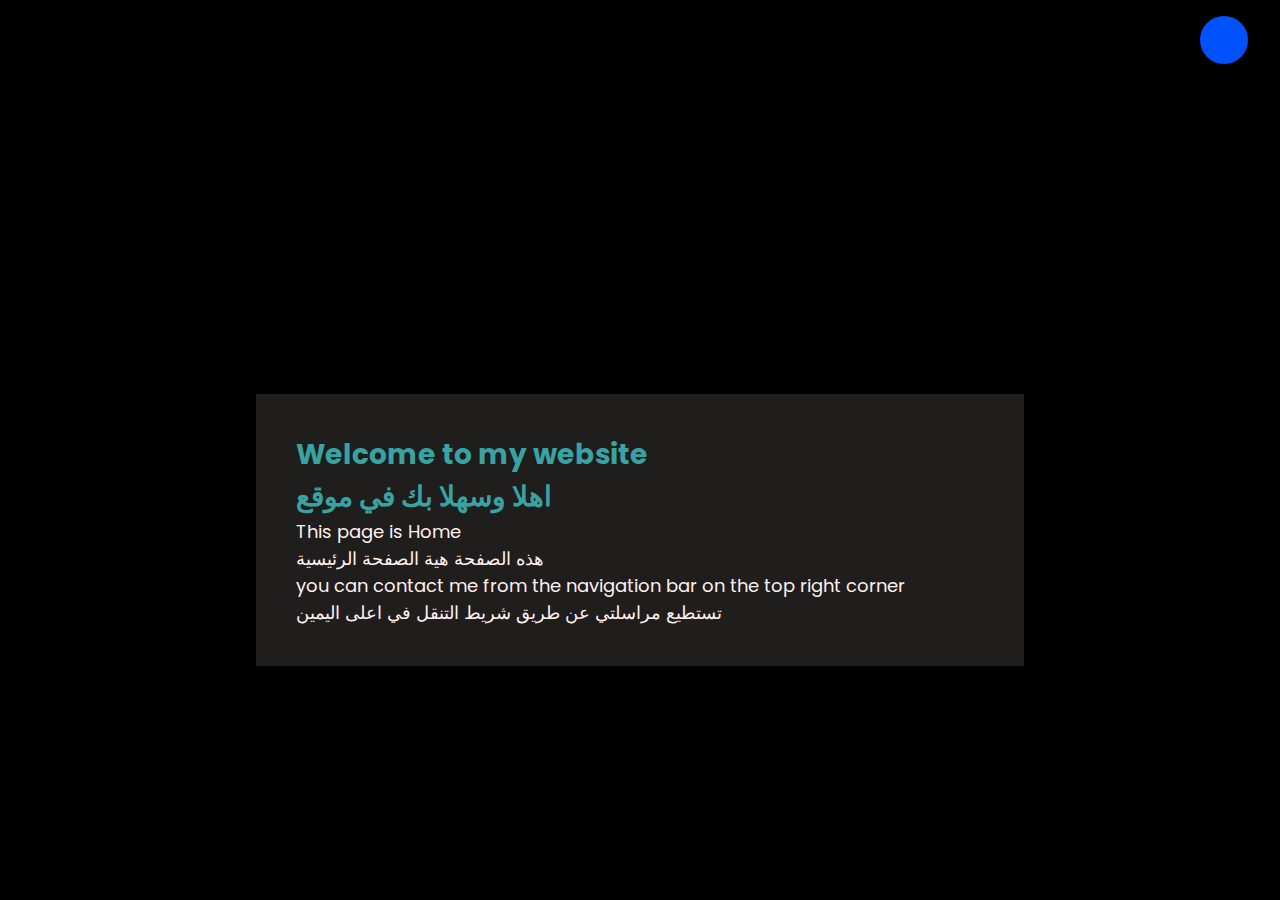
<file: index.html>
<!DOCTYPE html>
<html lang="en">
<head>
    <meta name="viewport" content="width=device-width, initial-scale=1.0">
    <title>Muhanad webpage</title>
    <link rel="stylesheet" type="text/css" href="home1.css">
    <link rel="stylesheet" href="https://cdnjs.cloudflare.com/ajax/libs/font-awesome/6.3.0/css/all.min.css" integrity="sha512-SzlrxWUlpfuzQ+pcUCosxcglQRNAq/DZjVsC0lE40xsADsfeQoEypE+enwcOiGjk/bSuGGKHEyjSoQ1zVisanQ==" crossorigin="anonymous" referrerpolicy="no-referrer" />
</head>
<link rel="shortcut icon" type="image/png" href="favicon.png" >
<body>
 <div id="menu" class="fas fa-bars"></div>
    <div id="navbar">
    <a href="index.html">Home</a>
    <a href="contact.html">Contact</a>
    <a href="Projects.html">Project</a>
 </div>
 <script>
     const menu= document.getElementById('menu');
     const navbar= document.getElementById('navbar');
     menu.addEventListener('click', () =>{
         menu.classList.toggle('fa-times');
         navbar.classList.toggle('navbar-toggle');
     })
 </script>
 <head>
 <div class="section">
     <div class="text">
         <h2>Welcome to my website</h2>
         <h2>اهلا وسهلا بك في موقع</h2>
         <p>
            This page is Home
         </p>
         <p>
             هذه الصفحة هية الصفحة  الرئيسية
         </p>
         <p>
             you can contact me from the navigation bar  on the top right corner
         </p>
         <p>
            تستطيع مراسلتي عن طريق شريط التنقل في اعلى اليمين
         </p>
     </div>
 </div>
</head>
</body>
</html>
</file>
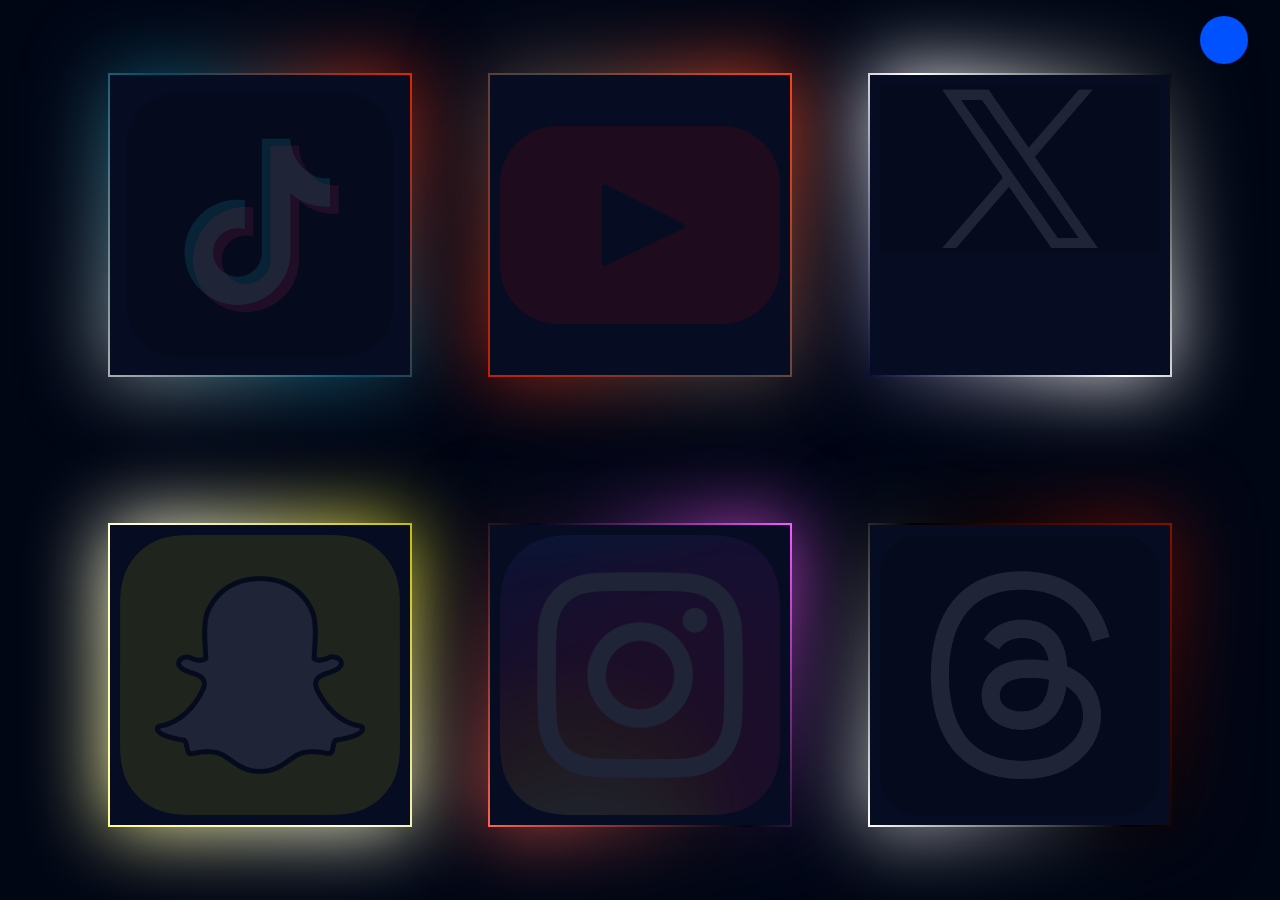
<file: contact.html>
<!DOCTYPE html>
<html lang="en">
<head>
    <meta name="viewport" content="width=device-width, initial-scale=1.0">
    <title>Muhanad accounts</title>
    <link rel="stylesheet" type="text/css" href="home.css">
    <link rel="stylesheet" href="https://cdnjs.cloudflare.com/ajax/libs/font-awesome/6.3.0/css/all.min.css" integrity="sha512-SzlrxWUlpfuzQ+pcUCosxcglQRNAq/DZjVsC0lE40xsADsfeQoEypE+enwcOiGjk/bSuGGKHEyjSoQ1zVisanQ==" crossorigin="anonymous" referrerpolicy="no-referrer" />
</head>
<link rel="shortcut icon" type="image/png" href="favicon.png" >
<body>
    <div id="menu" class="fas fa-bars"></div>
    <div id="navbar">
    <a href="index.html">Home</a>
    <a href="contact.html">Contact</a>
    <a href="Projects.html">Project</a>
 </div>
 <script>
     const menu= document.getElementById('menu');
     const navbar= document.getElementById('navbar');
     menu.addEventListener('click', () =>{
         menu.classList.toggle('fa-times');
         navbar.classList.toggle('navbar-toggle');
     })
 </script>
    <div class="box">
        <div class="imgBx">
            <img src="tiktok.png">
        </div>
        <div class="content">
            <h2>TikTok<br>
                <span>TikTok account</span>
                <a href="https://vm.tiktok.com/ZSJKh1PP7/" target="_blank">
                    <button class="button2">Go To TikTok account</button >
                    </a>
            </h2>
        </div>
    </div>
    <div class="box">
        <div class="imgBx">
            <img src="y.png">
        </div>
        <div class="content">
            <h2>YouTube<br>
                <span>YouTube channel</span>
                <a href="https://m.youtube.com/channel/UCsLJqsN6DyyBFvuAeZzI59w" target="_blank">
                    <button class="button3">Go To YouTube channel</button >
                    </a>
            </h2>
        </div>
    </div>
    <div class="box">
        <div class="imgBx">
            <img src="t.png">
        </div>
        <div class="content">
            <h2>X<br>
                <span> X account</span>
                <a href="https://twitter.com/on8az?s=09" target="_blank">
                <button class="button4">Go To X account</button >
                </a>
            </h2>
        </div>
    </div>
    <div class="box">
        <div class="imgBx">
            <img src="s.png">
        </div>
        <div class="content">
            <h2>Snapchat<br>
                <span>Snapchat account</span>
                <a href="https://www.snapchat.com/add/muhnad962?share_id=4rVTtg2Zwbs&locale=en-IQ" target="_blank">
                    <button class="button5">Go To Snapchat account</button >
                    </a>
            </h2>
        </div>
    </div>
    <div class="box">
        <div class="imgBx">
            <img src="i.png">
        </div>
        <div class="content">
            <h2>Instgram<br>
                <span>Instgram account</span>
                <a href="https://www.instagram.com/m8.53/" target="_blank">
                    <button class="button6">Go To Instgram account</button>
                    </a>
            </h2>
        </div>
    </div>
        <div class="box">
        <div class="imgBx">
            <img src="th.PNG">
        </div>
        <div class="content">
            <h2>Threads<br>
                <span>Threads account</span>
                <a href="https://www.threads.net/@m8.53" target="_blank">
                    <button class="button7">Go To threads account</button >
                    </a>
            </h2>
        </div>
    </div>
</body>
</html>
</file>
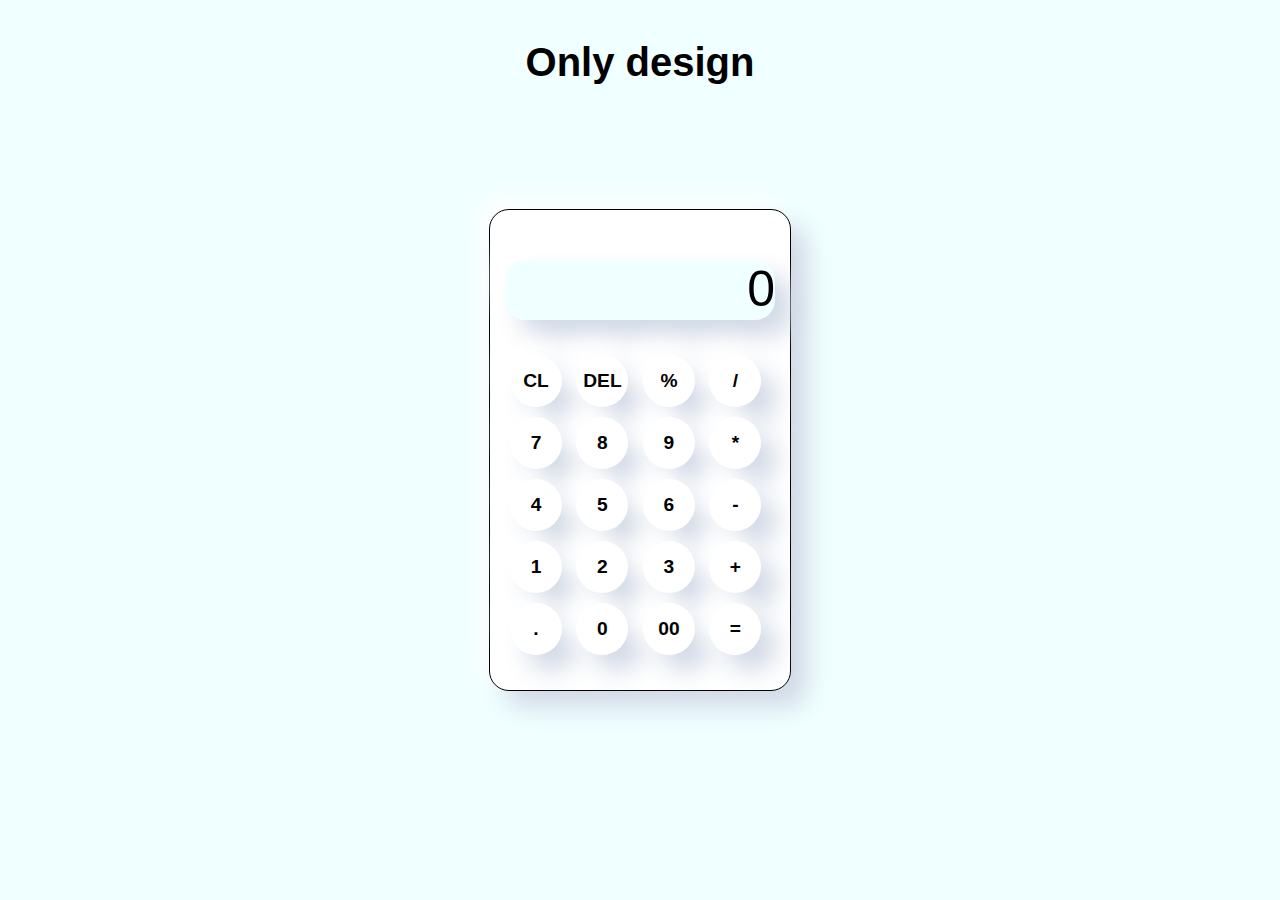
<file: cul2.html>
<!DOCTYPE html>
<html lang="en">
<head>
    <meta charset="UTF-8">
    <meta http-equiv="X-UA-Compatible" content="IE=edge">
    <meta name="viewport" content="width=device-width, initial-scale=1.0">
    <title>calculator</title>
    <link rel="stylesheet" href="home3.css">
</head>
<body>
    <center>
    <h3>Only design</h3>
    </center>
    <div class="container">
        <div class="display"><p>0</p></div>
        <div class="pad">
            <button>CL</button>
            <button>DEL</button>
            <button>%</button>
            <button>/</button>
            <button>7</button>
            <button>8</button>
            <button>9</button>
            <button>*</button>
            <button>4</button>
            <button>5</button>
            <button>6</button>
            <button>-</button>
            <button>1</button>
            <button>2</button>
            <button>3</button>
            <button>+</button>
            <button>.</button>
            <button>0</button>
            <button>00</button>
            <button>=</button>

        </div>
    </div>


</body>
</html>
</file>
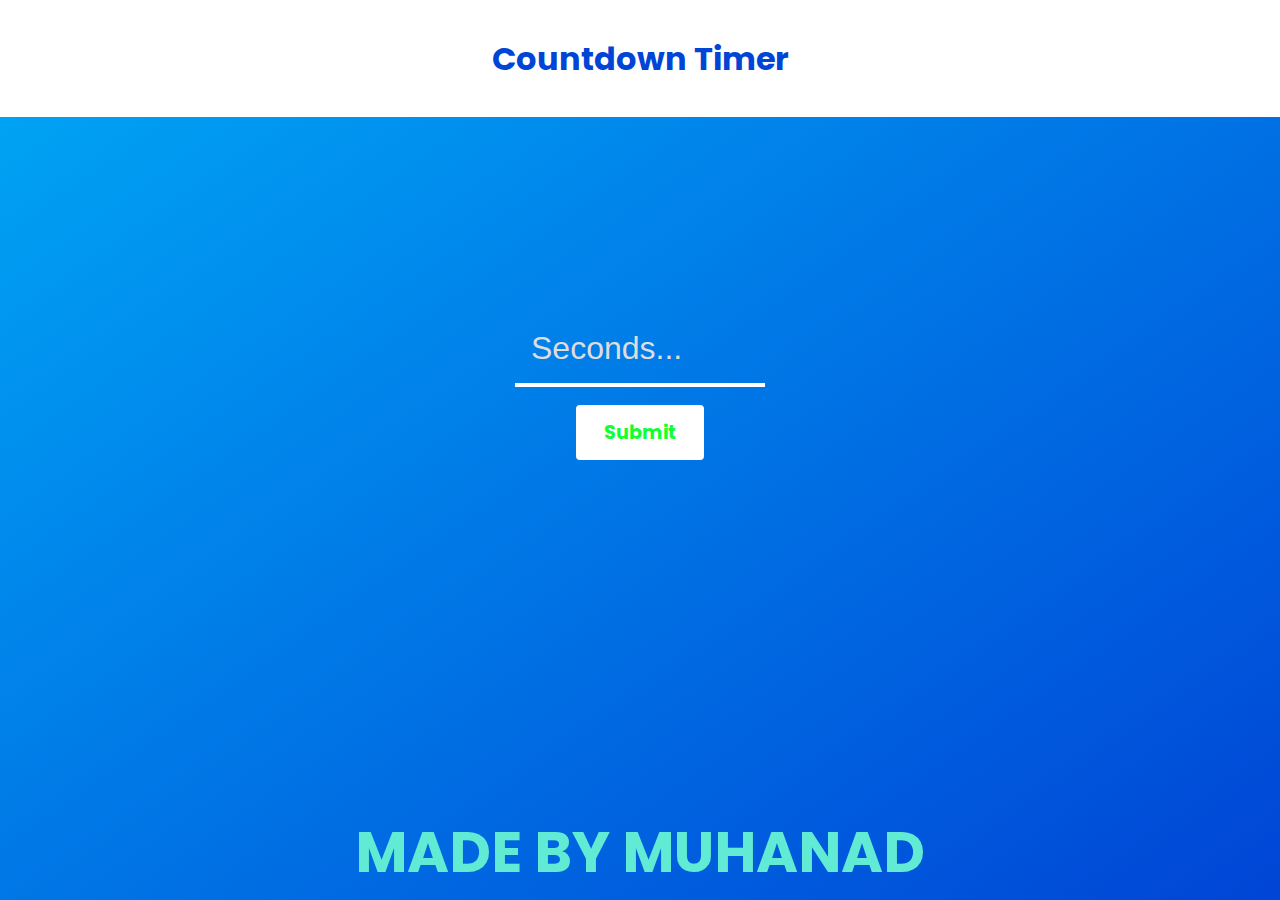
<file: index3.html>
<!DOCTYPE html>
<html>
<head>
	<title>Countdown</title>
	<link rel="stylesheet" type="text/css" href="style.css">
	<link href="https://fonts.googleapis.com/css?family=Poppins&display=swap" rel="stylesheet">
</head>
<body>
    <header>
    	<h1 class="title">Countdown Timer</h1>
    </header>
    <div class="content">
    	<div class="counter"></div>
    	<input id="seconds" type="number" placeholder="Seconds...">
    	<div class="buttons">
    		<button class="btn start" id="start" value="1" onclick="check(this)">Start</button>
    		<button class="btn start" id="continue" value="1" onclick="check(this)">Continue</button>
    		<button class="btn stop" id="stop" value="0" onclick="check(this)">Stop</button>
    		<button class="btn start" id="submit" onclick="subm()">Submit</button>
    	</div>
    <script type="text/javascript" src="main.js"></script>
	<h2>Made by Muhanad</h2>
</body>
</html>
</file>
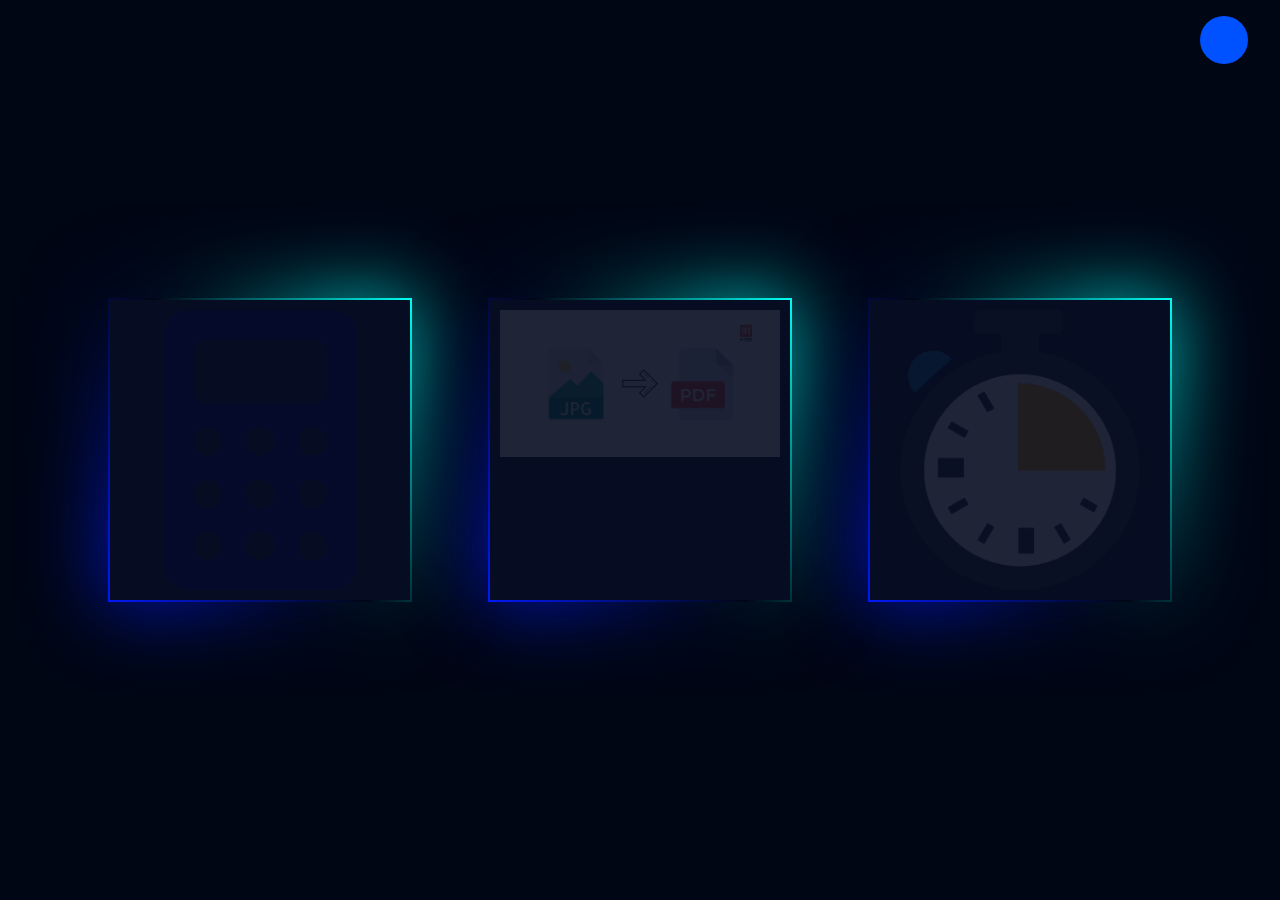
<file: Projects.html>
<!DOCTYPE html>
<html lang="en">
<head>
    <meta name="viewport" content="width=device-width, initial-scale=1.0">
    <title>Muhanad projects</title>
    <link rel="stylesheet" type="text/css" href="home2.css">
    <link rel="stylesheet" href="https://cdnjs.cloudflare.com/ajax/libs/font-awesome/6.3.0/css/all.min.css" integrity="sha512-SzlrxWUlpfuzQ+pcUCosxcglQRNAq/DZjVsC0lE40xsADsfeQoEypE+enwcOiGjk/bSuGGKHEyjSoQ1zVisanQ==" crossorigin="anonymous" referrerpolicy="no-referrer" />
</head>
<link rel="shortcut icon" type="image/png" href="favicon.png" >
<body>
</body>
<div id="menu" class="fas fa-bars"></div>
    <div id="navbar">
    <a href="index.html">Home</a>
    <a href="contact.html">Contact</a>
    <a href="projects.html">Project</a>
 </div>
 <script>
     const menu= document.getElementById('menu');
     const navbar= document.getElementById('navbar');
     menu.addEventListener('click', () =>{
         menu.classList.toggle('fa-times');
         navbar.classList.toggle('navbar-toggle');
     })
</script>
<head>
</head>
         <div class="box">
        <div class="imgBx">
            <img src="c.png">
        </div>
        <div class="content">
            <h2>Calculator<br>
                <span>Online Calculator</span>
                <a href="https://muhanad3.github.io/Calculator.com/" target="_blank">
                    <button class="button1">Go To Online Calculator</button >
                    </a>
                    <a href="cul2.html">
                        <button class="button2">Go To Local Calculator</button >
                        </a>
            </h2>
        </div>
    </div>
    <div class="box">
        <div class="imgBx">
            <img src="II2.webp">
        </div>
        <div class="content">
            <h2>IMG to PDF<br>
                <span>Online Converter</span>
                    <a href="index2.html" target="_blank">
                        <button class="button2">Go To Converter</button >
                        </a>
            </h2>
        </div>
    </div>
    <div class="box">
        <div class="imgBx">
            <img src="pngwing.com.png">
        </div>
        <div class="content">
            <h2>Countdown<br>
                <span>Countdown Timer</span>
                    <a href="index3.html" target="_blank">
                        <button class="button2">Go To Countdown Timer</button >
                        </a>
            </h2>
        </div>
    </div>
</body>
</html>
</file>
<file: home1.css>
@import url('https://fonts.googleapis.com/css?family=poppins:100,200,300,400,500,600,700,800,900&display=swap');
*
{
 margin: 0;
 padding: 0;
 box-sizing: border-box;
 font-family: 'poppins', sans-serif;
}
#menu {
    position: fixed;
    top: 1rem;
    right: 2rem;
    background-color: rgb(0, 81, 255);
    color: white;
    width: 3rem;
    height: 3rem;
    border-radius: 3rem;
    line-height: 3rem;
    text-align: center;
    cursor: pointer;
    z-index: 27;
    transition: all 0.5s cubic-bezier(0.075, 0.82, 0.165, 1.1);
}
#menu.fa-times{
    transform: rotate(-180deg);
}
#navbar {
    position: fixed;
    top: 1.2rem;
    right: 2.2rem;
    border: 0.1rem solid rgb(0, 63, 199);
    padding: 1rem 1.5rem 1rem 1rem;
    border-radius: 1rem;
    z-index: 4;
    transform: scale(0);
    opacity: 0;
    transform-origin: top right;
    transition: all 0.5s cubic-bezier(0.075, 0.82, 0.165, 1.1);
}
#navbar.navbar-toggle{
    transform: scale(1);
    opacity: 1;
}
#navbar a {
    display: block;
    padding: 0.5rem 7rem 0.5rem 1rem;
    text-decoration: none;
    color: rgb(141, 32, 32);
    font-weight: bold;
    font-size: 1.25rem;
    border-radius: 0.5rem;
}
#navbar a:hover {
    color: rgb(141, 32, 32);
    background-color: rgb(13, 2, 37);
    transition: all 1s ease;
}
body
{
    display: flex;
    justify-content: center;
    align-items: center;
    flex-wrap: wrap;
    min-height: 100vh;
    background: #000000;
}
.section{
    top: 1rem;
    right: 2rem;
    display: flex;
    justify-content: space-between;
    padding: 40px;
    width: 60%;
    margin: 10rem auto 0 auto;
    background-color: #201d1d;
}
.section h2{
  color: rgb(56, 163, 163);
  top: 1rem;
  font-size: 28px;
}
.section p{
    color: rgb(255, 240, 240);
    margin-right: 15px;
    font-size: 18px;
}
</file>
<file: home.css>
@import url('https://fonts.googleapis.com/css?family=poppins:100,200,300,400,500,600,700,800,900&display=swap');
*
{
 margin: 0;
 padding: 0;
 box-sizing: border-box;
 font-family: 'poppins', sans-serif;
}
#menu {
    position: fixed;
    top: 1rem;
    right: 2rem;
    background-color: rgb(0, 81, 255);
    color: white;
    width: 3rem;
    height: 3rem;
    border-radius: 3rem;
    line-height: 3rem;
    text-align: center;
    cursor: pointer;
    z-index: 27;
    transition: all 0.5s cubic-bezier(0.075, 0.82, 0.165, 1.1);
}
#menu.fa-times{
    transform: rotate(-180deg);
}
#navbar {
    position: fixed;
    top: 1.2rem;
    right: 2.2rem;
    border: 0.1rem solid rgb(0, 63, 199);
    padding: 1rem 1.5rem 1rem 1rem;
    border-radius: 1rem;
    z-index: 4;
    transform: scale(0);
    opacity: 0;
    transform-origin: top right;
    transition: all 0.5s cubic-bezier(0.075, 0.82, 0.165, 1.1);
}
#navbar.navbar-toggle{
    transform: scale(1);
    opacity: 1;
}
#navbar a {
    display: block;
    padding: 0.5rem 7rem 0.5rem 1rem;
    text-decoration: none;
    color: rgb(141, 32, 32);
    font-weight: bold;
    font-size: 1.25rem;
    border-radius: 0.5rem;
}
#navbar a:hover {
    color: rgb(141, 32, 32);
    background-color: rgb(13, 2, 37);
    transition: all 1s ease;
}
.button1{
    display: inline-block;
    background-color: rgb(0, 0, 0);
    outline: none;  
    background-color: #000000;
    border-radius: 2px;
    border: 2px solid #222020;
    color: rgba(255, 255, 255, 0.795);
    padding: 4px 4px;
    text-align: center;
    text-decoration: none;
    display: inline-block;
    font-size: 20px;
    margin: 3px 3px;
    transition-duration: 0.1s;
    cursor: pointer;
    width: 100%;  
}
.button2{
    display: inline-block;
    background-image: linear-gradient(235deg,#269b95 20%,#010615 50%,#ff0000 30%);
    outline: none;  
    background-color: #000000;
    border-radius: 2px;
    border: 2px solid #222020;
    color: rgba(255, 255, 255, 0.877);
    padding: 4px 4px;
    text-align: center;
    text-decoration: none;
    display: inline-block;
    font-size: 20px;
    margin: 3px 3px;
    transition-duration: 0.1s;
    cursor: pointer;
    width: 100%;  
}
.button3{
    display: inline-block;
    background-image: linear-gradient(235deg,#ff0000 20% ,#010615 50%,#ff0000c7 30%);
    outline: none;  
    background-color: #000000;
    border-radius: 2px;
    border: 2px solid #222020;
    color: rgba(255, 255, 255, 0.678);
    padding: 4px 4px;
    text-align: center;
    text-decoration: none;
    display: inline-block;
    font-size: 20px;
    margin: 3px 3px;
    transition-duration: 0.1s;
    cursor: pointer;
    width: 100%;  
}
.button4{
    display: inline-block;
    background-image: linear-gradient(235deg,#000000 20%,#000000 50%,#141414 30%);
    outline: none;  
    background-color: #000000;
    border-radius: 2px;
    border: 2px solid #222020;
    color: rgba(255, 255, 255, 0.795);
    padding: 4px 4px;
    text-align: center;
    text-decoration: none;
    display: inline-block;
    font-size: 20px;
    margin: 3px 3px;
    transition-duration: 0.1s;
    cursor: pointer;
    width: 100%;  
}
.button5{
    display: inline-block;
    background-image: linear-gradient(235deg,#ffbb00 20%,#010615 50%,#969302 30%);
    outline: none;  
    background-color: #000000;
    border-radius: 2px;
    border: 2px solid #222020;
    color: rgba(255, 255, 255, 0.795);
    padding: 4px 4px;
    text-align: center;
    text-decoration: none;
    display: inline-block;
    font-size: 20px;
    margin: 3px 3px;
    transition-duration: 0.1s;
    cursor: pointer;
    width: 100%;  
}
.button6{
    display: inline-block;
    background-image: linear-gradient(235deg,#fa00af 20%,#010615 50%,#fc24ea 30%);
    outline: none;  
    background-color: #000000;
    border-radius: 2px;
    border: 2px solid #222020;
    color: rgba(255, 255, 255, 0.795);
    padding: 4px 4px;
    text-align: center;
    text-decoration: none;
    display: inline-block;
    font-size: 20px;
    margin: 3px 3px;
    transition-duration: 0.1s;
    cursor: pointer;
    width: 100%;  
}
.button7{
    display: inline-block;
    background-image: linear-gradient(235deg,#e22400 20%,#010615 50%,#5c0701 30%);
    outline: none;  
    background-color: #000000;
    border-radius: 2px;
    border: 2px solid #222020;
    color: rgba(255, 255, 255, 0.795);
    padding: 4px 4px;
    text-align: center;
    text-decoration: none;
    display: inline-block;
    font-size: 20px;
    margin: 3px 3px;
    transition-duration: 0.1s;
    cursor: pointer;
    width: 100%;  
}
body
{
    display: flex;
    justify-content: center;
    align-items: center;
    flex-wrap: wrap;
    min-height: 100vh;
    background: #010615;
}
.box
{
    position: relative;
    width: 300px;
    height: 300px;
    display: flex;
    justify-content: center;
    align-items: center;
    margin: 40px;
    transition: 0.5s;
    background: #060c21;
}
.box:hover
{
    height: 400px;
}
.box .imgBx
{
    position: absolute;
    top: 0;
    left: 0;
    width: 100%;
    height: 100%;
    padding: 10px;
    box-sizing: border-box;
}
.box .imgBx img
{
    max-width: 100%;
    opacity: 0.1;
    transition: 0.5s;
}
.box:hover .imgBx img
{
    opacity: 1;
}
.box:before
{
    content: '';
    position: absolute;
    top: -2px;
    left: -2px;
    right: -2px;
    bottom: -2px;
    background: #fff;
    z-index: -1;
}
.box:after
{
    content: '';
    position: absolute;
    top: -2px;
    left: -2px;
    right: -2px;
    bottom: -2px;
    background: #fff;
    z-index: -2;
    filter: blur(40px);
}
.box:before,
.box:after
{
    background: linear-gradient(235deg,#831100,#010615,#ff6250);
}
.box:nth-child(4):before,
.box:nth-child(4):after
{
    background: linear-gradient(235deg,#e22400,#004d65,#adadad);
}
.box:nth-child(5):before,
.box:nth-child(5):after
{
    background: linear-gradient(235deg,#ff4015,#474747,#e22400d0);
}
.box:nth-child(6):before,
.box:nth-child(6):after
{
    background: linear-gradient(235deg,#090e0f,#FFFFFF,#0b0d36);
}
.box:nth-child(7):before,
.box:nth-child(7):after
{
    background: linear-gradient(235deg,#c4bc00,#fefcdd,#fff994);
}
.box:nth-child(8):before,
.box:nth-child(8):after
{
    background: linear-gradient(235deg,#f95aff,#010615,#ff6250);
}
.box:nth-child(9):before,
.box:nth-child(9):after
{
    background: linear-gradient(235deg,#831100,#000000,#ffffff);
}
.box .content
{
    position: absolute;
    bottom: 0;
    left: 10px;
    right: 10px;
    bottom: 10px;
    height: 90px;
    background: rgba(0,0,0,0.4);
    display: flex;
    justify-content: center;
    align-items: center;
    text-align: center;
    opacity: 0;
    transition: 0.5s;
}
.box:hover .content
{
    opacity: 1;
}
.box .content h2
{
    font-size: 20px;
    color: #fff;
    font-weight: 500;
    line-height: 20px;
    letter-spacing: 1px;
}
.box .content h2 span
{
    font-size: 14px;
    color: #fff;
    font-weight: 200;
    letter-spacing: 2px;    
}
</file>
<file: home3.css>
body{
    padding: 0;
    margin: 0;
    font-family: Arial, Helvetica, sans-serif;
    height: 100vh;
    position: absolute;
    width: 100%;
    background-color: azure;
}
.container {
    height: 480px;
    width: 300px;
    background-color: #ffffff;
    border-radius: 20px;
    border: 1px solid;
    box-shadow: 1rem 1rem 1.6rem #d1d9e6, -0.6rem -0.6rem 1.6rem #fff;
    position: absolute;
    top: 0;
    right: 0;
    left: 0;
    bottom: 0;
    margin: auto;
    justify-content: center;
}
.pad{
    height: 320px;
    width: 270px;
    justify-content: center;
    align-items: center;
    margin: auto;   
}
button {
    position: relative;
    height: 52px;
    width: 52px;
    margin: 5px;
    border-radius: 100%;
    cursor: pointer;
    font-size: 1.2rem;
    font-weight: bolder;
    border: none;
    background-color: #fff;
    box-shadow: 1rem 1rem 1.6rem #d1d9e6, -0.6rem -0.6rem 1.6rem #fff;    
}
.display {
    position: relative;
    height: 60px;
    width: 270px;
    background-color: azure;
    border-radius: 20px;
    align-items: right;
    justify-content: right;
    box-shadow: 1rem 1rem 1.6rem #d1d9e6, -0.6rem -0.6rem 1.6rem #fff;
    margin: 30px 15px;
    text-align: right;
    right: 0;
    font-size: 50px;
}
h3 {
    font-size: 40px;
}
</file>
<file: style.css>
*{
	box-sizing: border-box;
	padding: 0;
	margin: 0;
}

html, body{
	height: 100%;
}

body{
	width: 100%;
	height: 100%;
	padding: 0;
	margin: 0;
	background: linear-gradient(to left top, #0045d6, #00a9f6);
	font-family: 'Poppins', sans-serif;

}

header{
	width: 100%;
	height: 13vh;
	display: flex;
	justify-content: center;
	align-items: center;
	background-color: #fff;
}

.title{
	color: #0045d6;
}

.content{
	height: 60vh;
	width: 100%;
	display: flex;
	flex-direction: column;
	align-items: center;
	justify-content: center;
	color: #fff;
	font-size: 3rem;
	text-transform: uppercase;
}

.btn{
	padding: 0.8rem 1.7rem;
	background-color: #fff;
	border: none;
	outline: none;
	cursor: pointer;
	border-radius: 4px;
	font-family: 'Poppins', sans-serif;
	font-size: 1.2rem;
	font-weight: 700;
}

.start{
	color: #1f3;
}
.stop{
	color: #E00;
}

#continue, .stop, #start{
	display: none;
}


#seconds{
	width: 250px;
	background: none;
	outline: none;
	border: none;
	border-bottom: 4px solid #fff;
	padding: 1rem;
	font-size: 2rem;
	color: white;
}

#seconds::placeholder{
	color: #ddd;
}
h2{
	font-size: 57px;
	bottom: 5px;
	position: absolute;
	color: rgb(98, 235, 212);
}
</file>
<file: home2.css>
@import url('https://fonts.googleapis.com/css?family=poppins:100,200,300,400,500,600,700,800,900&display=swap');
*
{
 margin: 0;
 padding: 0;
 box-sizing: border-box;
 font-family: 'poppins', sans-serif;
}
#menu {
    position: fixed;
    top: 1rem;
    right: 2rem;
    background-color: rgb(0, 81, 255);
    color: white;
    width: 3rem;
    height: 3rem;
    border-radius: 3rem;
    line-height: 3rem;
    text-align: center;
    cursor: pointer;
    z-index: 27;
    transition: all 0.5s cubic-bezier(0.075, 0.82, 0.165, 1.1);
}
#menu.fa-times{
    transform: rotate(-180deg);
}
#navbar {
    position: fixed;
    top: 1.2rem;
    right: 2.2rem;
    border: 0.1rem solid rgb(0, 63, 199);
    padding: 1rem 1.5rem 1rem 1rem;
    border-radius: 1rem;
    z-index: 4;
    transform: scale(0);
    opacity: 0;
    transform-origin: top right;
    transition: all 0.5s cubic-bezier(0.075, 0.82, 0.165, 1.1);
}
#navbar.navbar-toggle{
    transform: scale(1);
    opacity: 1;
}
#navbar a {
    display: block;
    padding: 0.5rem 7rem 0.5rem 1rem;
    text-decoration: none;
    color: rgb(141, 32, 32);
    font-weight: bold;
    font-size: 1.25rem;
    border-radius: 0.5rem;
}
#navbar a:hover {
    color: rgb(141, 32, 32);
    background-color: rgb(13, 2, 37);
    transition: all 1s ease;
}
.button1{
    display: inline-block;
    background-image: linear-gradient(235deg,#0054b4 20%,#010615 50%,#369daa 30%);
    outline: none;  
    background-color: #000000;
    border-radius: 2px;
    border: 2px solid #222020;
    color: rgba(255, 255, 255, 0.795);
    padding: 4px 4px;
    text-align: center;
    text-decoration: none;
    display: inline-block;
    font-size: 20px;
    margin: 3px 3px;
    transition-duration: 0.1s;
    cursor: pointer;
    width: 100%;  
}
.button2 {
    display: inline-block;
    background-image: linear-gradient(235deg,#01254e 20%,#010615 50%,#050763 30%);
    outline: none;  
    background-color: #000000;
    border-radius: 2px;
    border: 2px solid #222020;
    color: rgba(255, 255, 255, 0.795);
    padding: 4px 4px;
    text-align: center;
    text-decoration: none;
    display: inline-block;
    font-size: 20px;
    margin: 3px 3px;
    transition-duration: 0.1s;
    cursor: pointer;
    width: 100%;  
}
body
{
    display: flex;
    justify-content: center;
    align-items: center;
    flex-wrap: wrap;
    min-height: 100vh;
    background: #010615;
}
.box
{
    position: relative;
    width: 300px;
    height: 300px;
    display: flex;
    justify-content: center;
    align-items: center;
    margin: 40px;
    transition: 0.5s;
    background: #060c21;
}
.box:hover
{
    height: 400px;
}
.box .imgBx
{
    position: absolute;
    top: 0;
    left: 0;
    width: 100%;
    height: 100%;
    padding: 10px;
    box-sizing: border-box;
}
.box .imgBx img
{
    max-width: 100%;
    opacity: 0.1;
    transition: 0.5s;
}
.box:hover .imgBx img
{
    opacity: 1;
}
.box:before
{
    content: '';
    position: absolute;
    top: -2px;
    left: -2px;
    right: -2px;
    bottom: -2px;
    background: #fff;
    z-index: -1;
}
.box:after
{
    content: '';
    position: absolute;
    top: -2px;
    left: -2px;
    right: -2px;
    bottom: -2px;
    background: #fff;
    z-index: -2;
    filter: blur(40px);
}
.box:before,
.box:after
{
    background: linear-gradient(235deg,#00fff2,#010615,#0019f8);
}
.box .content
{
    position: absolute;
    bottom: 0;
    left: 10px;
    right: 10px;
    bottom: 10px;
    height: 90px;
    background: rgba(0,0,0,0.4);
    display: flex;
    justify-content: center;
    align-items: center;
    text-align: center;
    opacity: 0;
    transition: 0.5s;
}
.box:hover .content
{
    opacity: 1;
}
.box .content h2
{
    font-size: 20px;
    color: #fff;
    font-weight: 500;
    line-height: 20px;
    letter-spacing: 1px;
}
.box .content h2 span
{
    font-size: 14px;
    color: #fff;
    font-weight: 200;
    letter-spacing: 2px;    
}
</file>
